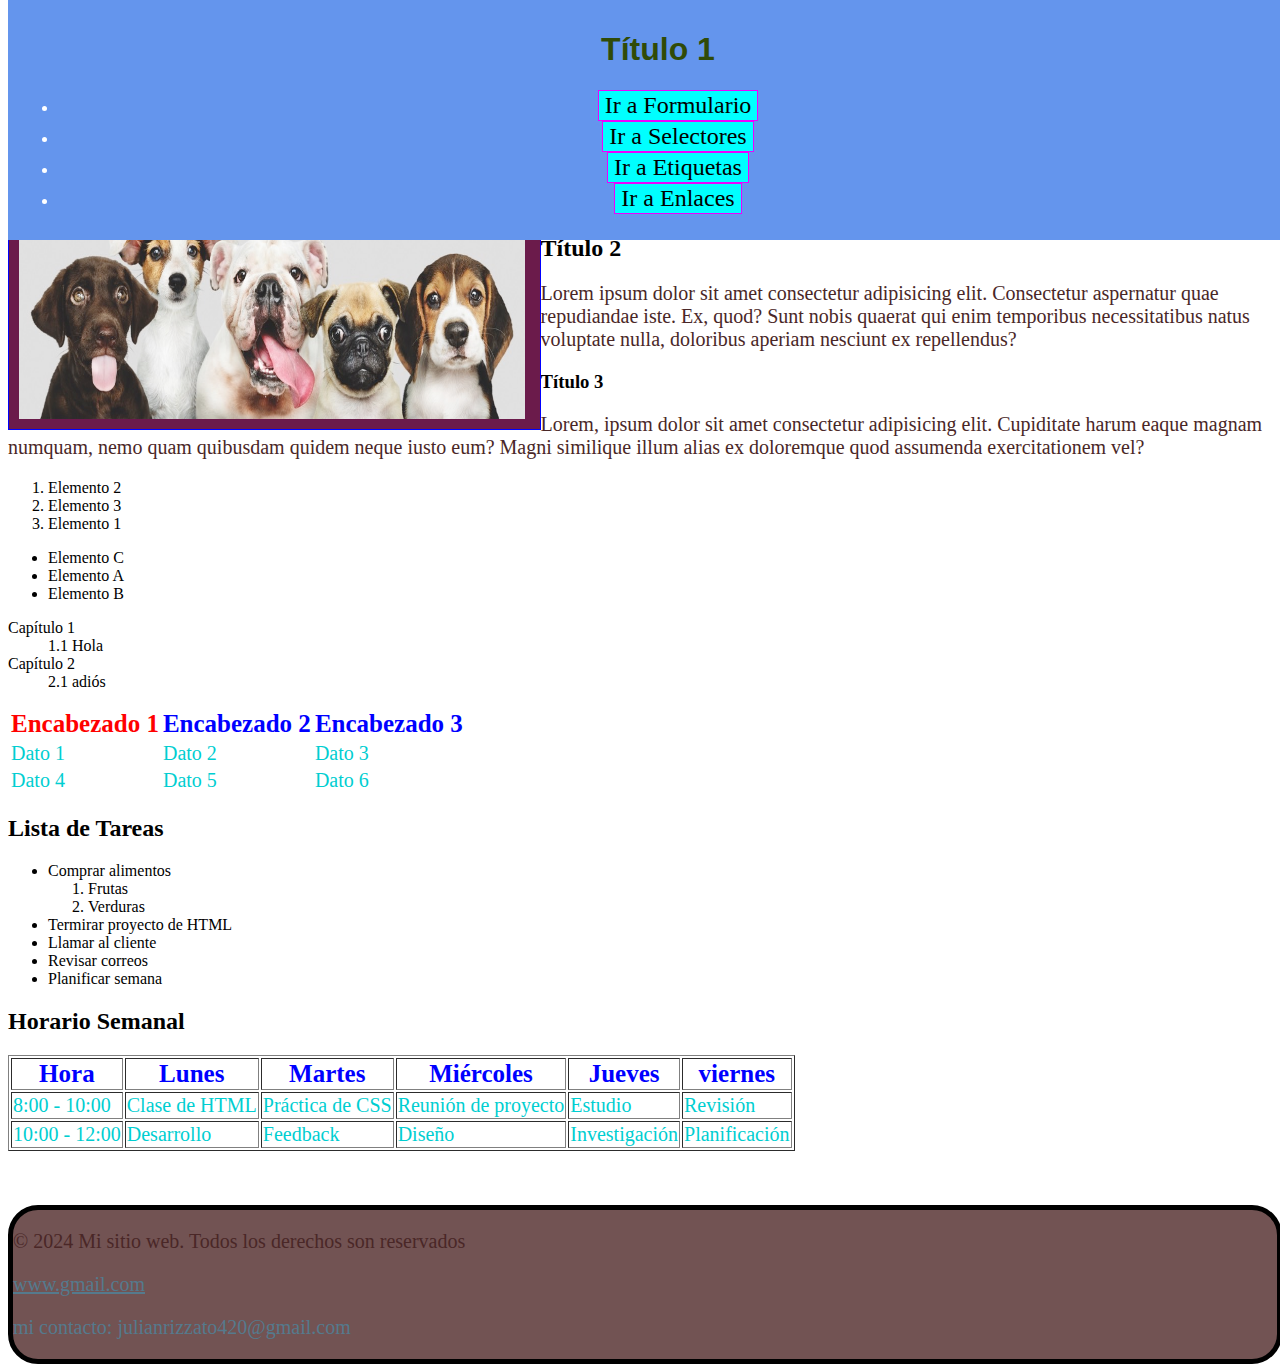
<file: index.html>
<!DOCTYPE html>
<html lang="es">

<head>
    <meta charset="UTF-8">
    <meta name="viewport" content="width=device-width, initial-scale=1.0">
    <title>Actividad 3</title>
    <!-- Enlazar las páginas -->
    <link rel="stylesheet" href="styles.css">
    <link rel="stylesheet" href="formulario.html">
    <link rel="stylesheet" href="selectores.html">
    <link rel="stylesheet" href="etiquetas_semanticas.html">
    <link rel="stylesheet" href="enlaces_navegacion.html">
</head>

<body id="index">
    <header>
        <h1>Título 1</h1>
        <nav>
            <ul>        <!-- Links a las otras páginas de este repositorio -->
                <li><a href="formulario.html"><button>Ir a Formulario</button></a></li>
                <li><a href="selectores.html"><button>Ir a Selectores</button></a></li>
                <li><a href="etiquetas_semanticas.html"><button>Ir a Etiquetas</button></a></li>
                <li><a href="enlaces_navegacion.html"><button>Ir a Enlaces</button></a></li>
            </ul>
        </nav>
    </header>

    <!-- Ésto lleva a horario semanal, que está más abajo dentro de esta página -->
    <a href="#horario">Ir a horario semanal</a>

    <img src="img/Perritos.jpg" alt="Perritos">

    <p> Lorem ipsum dolor sit amet consectetur adipisicing elit.
        Dolorem, nobis iure quos architecto nemo, nostrum repellendus non et quam, optio asperiores assumenda.
        Error excepturi minima doloribus possimus obcaecati unde illum.</p>

    <h2>Título 2</h2>

    <p> Lorem ipsum dolor sit amet consectetur adipisicing elit. Consectetur aspernatur quae repudiandae iste.
        Ex, quod? Sunt nobis quaerat qui enim temporibus necessitatibus natus voluptate nulla,
        doloribus aperiam nesciunt ex repellendus?</p>

    <h3>Título 3</h3>

    <p> Lorem, ipsum dolor sit amet consectetur adipisicing elit.
        Cupiditate harum eaque magnam numquam, nemo quam quibusdam quidem neque iusto eum?
        Magni similique illum alias ex doloremque quod assumenda exercitationem vel?</p>


    <ol>
        <li>Elemento 2</li>
        <li>Elemento 3</li>
        <li>Elemento 1</li>
    </ol>

    <ul>
        <li>Elemento C</li>
        <li>Elemento A</li>
        <li>Elemento B</li>
    </ul>

    <dl>
        <dt>Capítulo 1</dt>
        <dd>1.1 Hola</dd>
        <dt>Capítulo 2</dt>
        <dd>2.1 adiós</dd>
    </dl>

    <table>
        <tr>
            <th style="color: red;">Encabezado 1</th>
            <th>Encabezado 2</th>
            <th>Encabezado 3</th>
        </tr>
        <tr>
            <td>Dato 1</td>
            <td>Dato 2</td>
            <td>Dato 3</td>
        </tr>
        <tr>
            <td>Dato 4</td>
            <td>Dato 5</td>
            <td>Dato 6</td>
        </tr>
    </table>

    <h2>Lista de Tareas</h2>
    <ul>
        <li>Comprar alimentos
            <ol>
                <li>Frutas</li>
                <li>Verduras</li>
            </ol>
        </li>
        <li>Termirar proyecto de HTML</li>
        <li>Llamar al cliente</li>
        <li>Revisar correos</li>
        <li>Planificar semana</li>
    </ul>

    <section id="horario">
        <h2>Horario Semanal</h2>
        <table border="1">
            <tr>
                <th>Hora</th>
                <th>Lunes</th>
                <th>Martes</th>
                <th>Miércoles</th>
                <th>Jueves</th>
                <th>viernes</th>
            </tr>
            <tr>
                <td>8:00 - 10:00</td>
                <td>Clase de HTML</td>
                <td>Práctica de CSS</td>
                <td>Reunión de proyecto</td>
                <td>Estudio</td>
                <td>Revisión</td>
            </tr>
            <tr>
                <td>10:00 - 12:00</td>
                <td>Desarrollo</td>
                <td>Feedback</td>
                <td>Diseño</td>
                <td>Investigación</td>
                <td>Planificación</td>
            </tr>
        </table>
    </section>
    <br><br><br>
    <footer id="footer">
        <p>&copy; 2024 Mi sitio web. Todos los derechos son reservados</p>
        <a href="https://mail.google.com/mail/u/0/#inbox" id="contacto" target="_blank">www.gmail.com</a>
        <p id="contacto"> mi contacto: julianrizzato420@gmail.com</p>
    </footer>
</body>

</html>
</file>
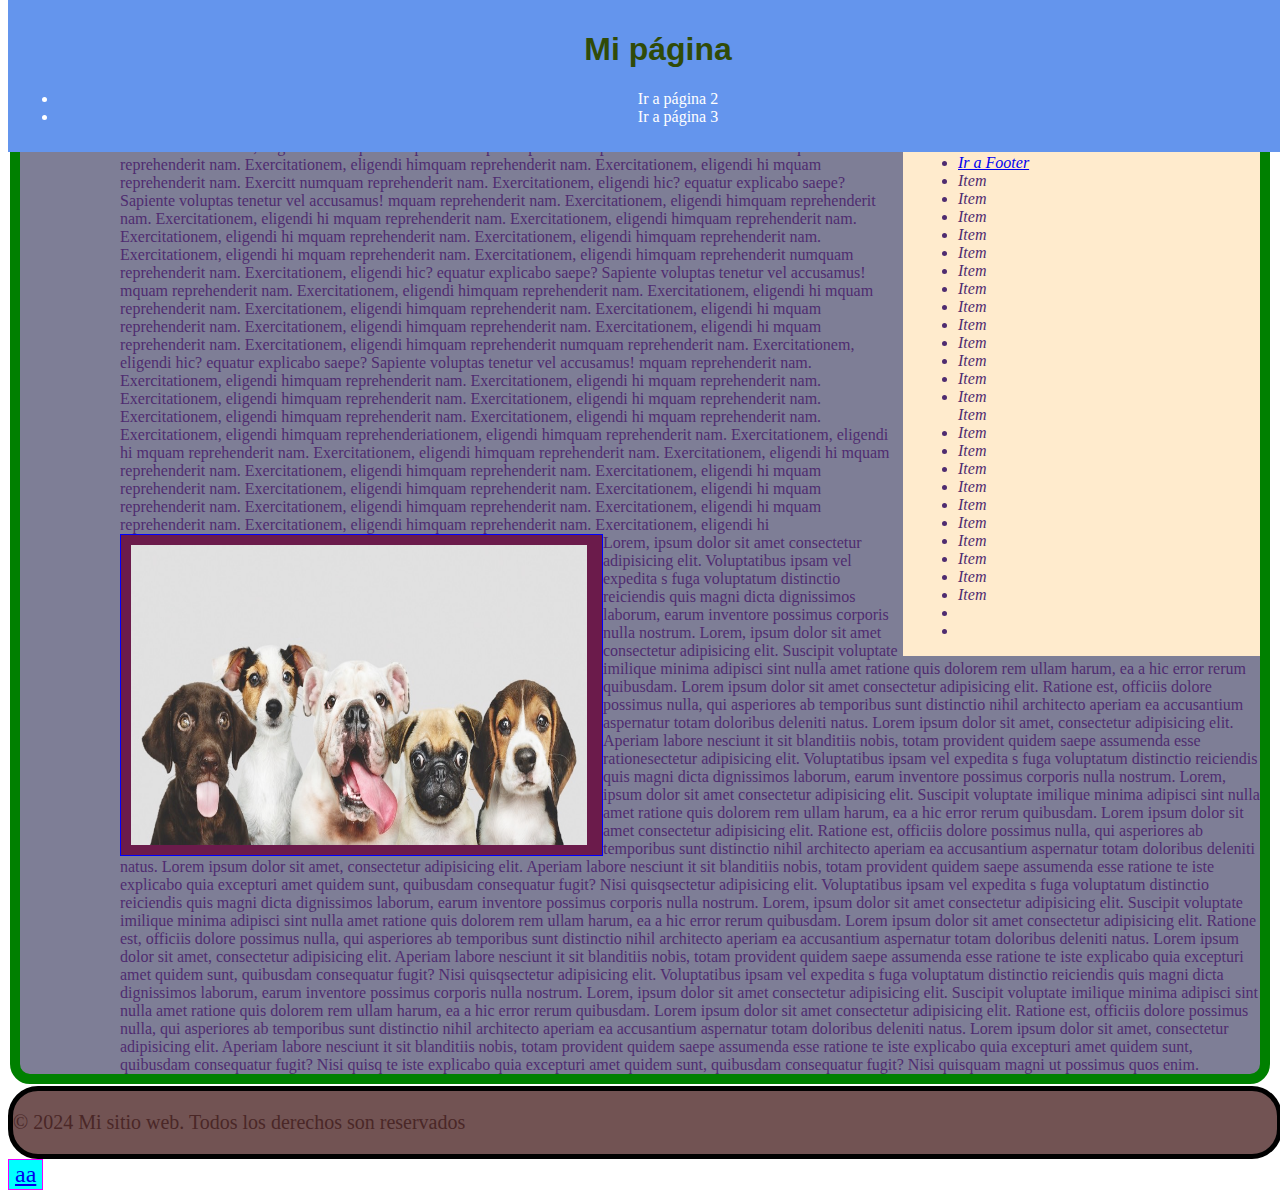
<file: estructura.html>
<!DOCTYPE html>
<html lang="es">
<head>
    <meta charset="UTF-8">
    <meta name="viewport" content="width=device-width, initial-scale=1.0">
    <title>Estructura</title>
    <link rel="stylesheet" href="styles.css">
</head>
<body>
    <header id=" ini">
        <h1>Mi página</h1>
        <Nav>
            <ul>
                <li>Ir a página 2</li>
                <li>Ir a página 3</li>
            </ul>
        </Nav>
    </header>
<main>

    <aside>
        Contenido lateral
        <ul>
            <li><a href="#footer">Ir a Footer</a></li>
            <li>Item</li>
            <li>Item</li>
            <li>Item</li>
            <li>Item</li>
            <li>Item</li>
            <li>Item</li>
            <li>Item</li>
            <li>Item</li>
            <li>Item</li>
            <li>Item</li>
            <li>Item</li>
            <li>Item</li>
            <li>Item</li>
            Item</li>
            <li>Item</li>
            <li>Item</li>
            <li>Item</li>
            <li>Item</li>
            <li>Item</li>
            <li>Item</li>
            <li>Item</li>
            <li>Item</li>
            <li>Item</li>
            <li>Item</li>
            <li></li>
            <li></li>
        </ul>
    </aside>
<section>
    <article>
        Lorem ipsum dolorem est repeem est repeem est repeem est repeem est repe
        sse rem est repellat numquam reprehenderit nam. Exercitationem, eligendi hic?
        equatur explicabo saepe? Sapiente voluptas tenetur vel accusamus!
        mquam reprehenderit nam. Exercitationem, eligendi himquam reprehenderit nam. Exercitationem, eligendi hi
        mquam reprehenderit nam. Exercitt numquam reprehenderit nam. Exercitationem, eligendi hic?
        equatur explicabo saepe? Sapiente voluptas tenetur vel accusamus!
        mquam reprehenderit nam. Exercitationem, eligendi himquam reprehenderit nam. Exercitationem, eligendi hi
        mquam reprehenderit nam. Exercitationem, eligendi himquam reprehenderit nam. Exercitationem, eligendi hi
        mquam reprehenderit nam. Exercitationem, eligendi himquam reprehenderit nam. Exercitationem, eligendi hi
        mquam reprehenderit nam. Exercitationem, eligendi himquam reprehenderit numquam reprehenderit nam. Exercitationem, eligendi hic?
        equatur explicabo saepe? Sapiente voluptas tenetur vel accusamus!
        mquam reprehenderit nam. Exercitationem, eligendi himquam reprehenderit nam. Exercitationem, eligendi hi
        mquam reprehenderit nam. Exercitationem, eligendi himquam reprehenderit nam. Exercitationem, eligendi hi
        mquam reprehenderit nam. Exercitationem, eligendi himquam reprehenderit nam. Exercitationem, eligendi hi
        mquam reprehenderit nam. Exercitationem, eligendi himquam reprehenderit numquam reprehenderit nam. Exercitationem, eligendi hic?
        equatur explicabo saepe? Sapiente voluptas tenetur vel accusamus!
        mquam reprehenderit nam. Exercitationem, eligendi himquam reprehenderit nam. Exercitationem, eligendi hi
        mquam reprehenderit nam. Exercitationem, eligendi himquam reprehenderit nam. Exercitationem, eligendi hi
        mquam reprehenderit nam. Exercitationem, eligendi himquam reprehenderit nam. Exercitationem, eligendi hi
        mquam reprehenderit nam. Exercitationem, eligendi himquam reprehenderiationem, eligendi himquam reprehenderit nam. Exercitationem, eligendi hi
        mquam reprehenderit nam. Exercitationem, eligendi himquam reprehenderit nam. Exercitationem, eligendi hi
        mquam reprehenderit nam. Exercitationem, eligendi himquam reprehenderit nam. Exercitationem, eligendi hi
        mquam reprehenderit nam. Exercitationem, eligendi himquam reprehenderit nam. Exercitationem, eligendi hi
        mquam reprehenderit nam. Exercitationem, eligendi himquam reprehenderit nam. Exercitationem, eligendi hi
        mquam reprehenderit nam. Exercitationem, eligendi himquam reprehenderit nam. Exercitationem, eligendi hi

    </article>
</section>
<img src="img/Perritos.jpg" alt="Perritos">
<section>
    <article>
        Lorem, ipsum dolor sit amet consectetur adipisicing elit. Voluptatibus ipsam vel expedita 
        s fuga voluptatum distinctio reiciendis quis magni dicta dignissimos laborum, earum inventore possimus corporis nulla nostrum.
        Lorem, ipsum dolor sit amet consectetur adipisicing elit. Suscipit voluptate
        imilique minima adipisci sint nulla amet ratione quis dolorem rem ullam harum, ea a hic error rerum quibusdam.
        Lorem ipsum dolor sit amet consectetur adipisicing elit. Ratione est, officiis dolore possimus nulla, qui asperiores ab temporibus sunt distinctio nihil architecto aperiam ea accusantium aspernatur totam doloribus deleniti natus.
        Lorem ipsum dolor sit amet, consectetur adipisicing elit. Aperiam labore nesciunt
        it sit blanditiis nobis, totam provident quidem saepe assumenda esse rationesectetur adipisicing elit. Voluptatibus ipsam vel expedita 
        s fuga voluptatum distinctio reiciendis quis magni dicta dignissimos laborum, earum inventore possimus corporis nulla nostrum.
        Lorem, ipsum dolor sit amet consectetur adipisicing elit. Suscipit voluptate
        imilique minima adipisci sint nulla amet ratione quis dolorem rem ullam harum, ea a hic error rerum quibusdam.
        Lorem ipsum dolor sit amet consectetur adipisicing elit. Ratione est, officiis dolore possimus nulla, qui asperiores ab temporibus sunt distinctio nihil architecto aperiam ea accusantium aspernatur totam doloribus deleniti natus.
        Lorem ipsum dolor sit amet, consectetur adipisicing elit. Aperiam labore nesciunt
        it sit blanditiis nobis, totam provident quidem saepe assumenda esse ratione
        te iste explicabo quia excepturi amet quidem sunt, quibusdam consequatur fugit? Nisi quisqsectetur adipisicing elit. Voluptatibus ipsam vel expedita 
        s fuga voluptatum distinctio reiciendis quis magni dicta dignissimos laborum, earum inventore possimus corporis nulla nostrum.
        Lorem, ipsum dolor sit amet consectetur adipisicing elit. Suscipit voluptate
        imilique minima adipisci sint nulla amet ratione quis dolorem rem ullam harum, ea a hic error rerum quibusdam.
        Lorem ipsum dolor sit amet consectetur adipisicing elit. Ratione est, officiis dolore possimus nulla, qui asperiores ab temporibus sunt distinctio nihil architecto aperiam ea accusantium aspernatur totam doloribus deleniti natus.
        Lorem ipsum dolor sit amet, consectetur adipisicing elit. Aperiam labore nesciunt
        it sit blanditiis nobis, totam provident quidem saepe assumenda esse ratione
        te iste explicabo quia excepturi amet quidem sunt, quibusdam consequatur fugit? Nisi quisqsectetur adipisicing elit. Voluptatibus ipsam vel expedita 
        s fuga voluptatum distinctio reiciendis quis magni dicta dignissimos laborum, earum inventore possimus corporis nulla nostrum.
        Lorem, ipsum dolor sit amet consectetur adipisicing elit. Suscipit voluptate
        imilique minima adipisci sint nulla amet ratione quis dolorem rem ullam harum, ea a hic error rerum quibusdam.
        Lorem ipsum dolor sit amet consectetur adipisicing elit. Ratione est, officiis dolore possimus nulla, qui asperiores ab temporibus sunt distinctio nihil architecto aperiam ea accusantium aspernatur totam doloribus deleniti natus.
        Lorem ipsum dolor sit amet, consectetur adipisicing elit. Aperiam labore nesciunt
        it sit blanditiis nobis, totam provident quidem saepe assumenda esse ratione
        te iste explicabo quia excepturi amet quidem sunt, quibusdam consequatur fugit? Nisi quisq
        te iste explicabo quia excepturi amet quidem sunt, quibusdam consequatur fugit? Nisi quisquam magni ut possimus quos enim.
    </article>
</section>
</main>
    <footer id="footer">
        <p>&copy; 2024 Mi sitio web. Todos los derechos son reservados</p>
    </footer>
    <div id="goback"><button><a href="#ini">aa</a></button></div>
</body>
</html>
</file>
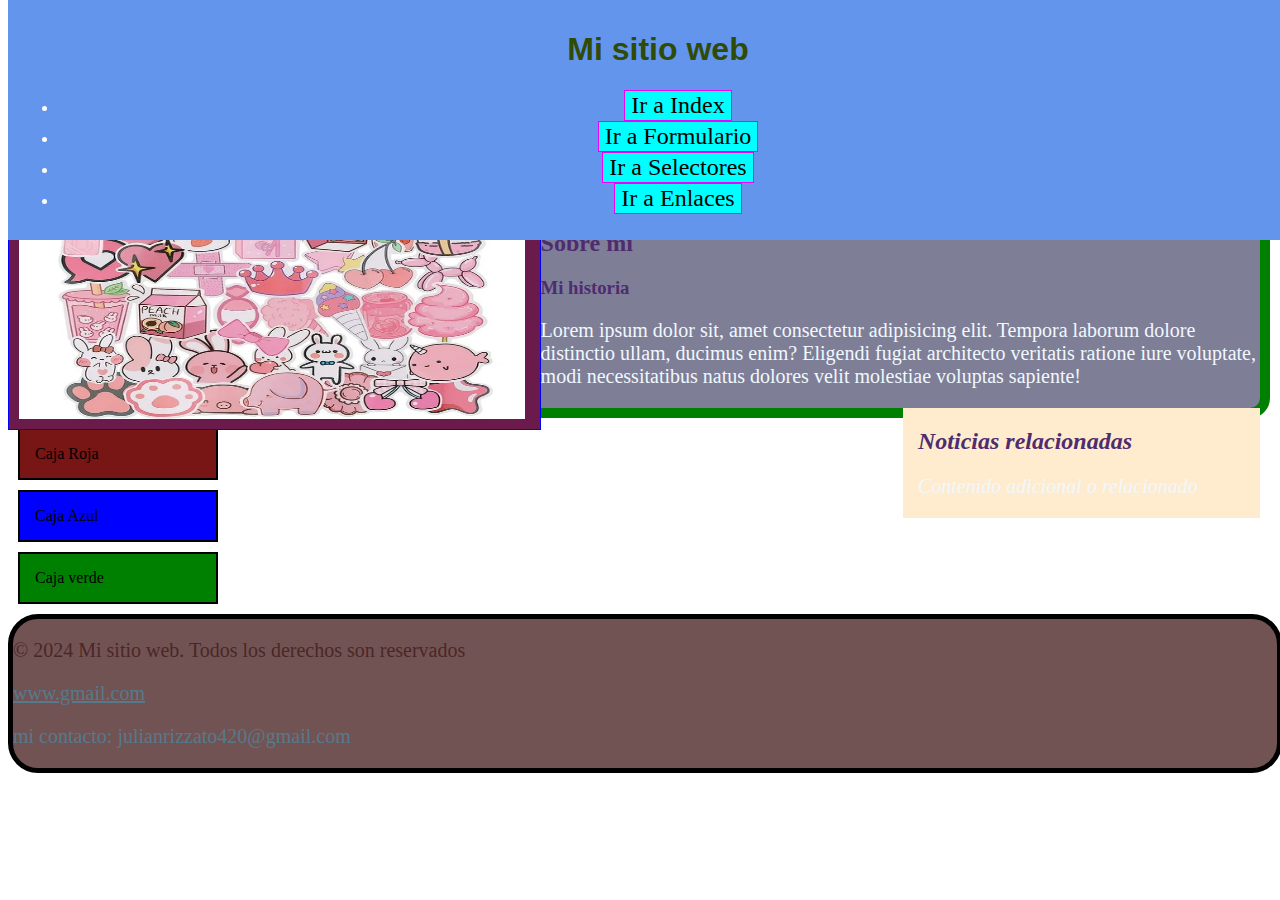
<file: etiquetas_semanticas.html>
<!DOCTYPE html>
<html lang="es">
<head>
    <meta charset="UTF-8">
    <meta name="viewport" content="width=device-width, initial-scale=1.0">
    <title>Mi página web semántica</title>
        <!-- Enlazar las páginas -->
    <link rel="stylesheet" href="styles.css">
    <link rel="stylesheet" href="index.html">
    <link rel="stylesheet" href="formulario.html">
    <link rel="stylesheet" href="selectores.html">
    <link rel="stylesheet" href="enlaces_navegacion.html">
</head>
<body>
    <header>
        <h1>Mi sitio web</h1>
        <nav>
            <ul>
                <li><a href="index.html"><button>Ir a Index</button></a></li>
                <li><a href="formulario.html"><button>Ir a Formulario</button></a></li>
                <li><a href="selectores.html"><button>Ir a Selectores</button></a></li>
                <li><a href="enlaces_navegacion.html"><button>Ir a Enlaces</button></a></li>
            </ul>
        </nav>
    </header>

    <img src="img/Cositas rosas.jpg" alt="Cositas rosas">

<main>
    <section id="inicio">
        <h2>Bienvenidos</h2>
        <p class="parr1">Éste es el contenido principal de mi página</p>
    </section>

    <section id="sobre-mi">
        <h2>Sobre mí</h2>
        <article>
            <h3>Mi historia</h3>
            <p class="parr1">
                Lorem ipsum dolor sit, amet consectetur adipisicing elit.
                Tempora laborum dolore distinctio ullam, ducimus enim? Eligendi fugiat architecto veritatis ratione iure voluptate,
                modi necessitatibus natus dolores velit molestiae voluptas sapiente!
            </p>
        </article>
    </section>

    <aside>
        <h2>Noticias relacionadas</h2>
        <p class="parr1">Contenido adicional o relacionado</p>
    </aside>
</main>

<div class="box red-box">Caja Roja</div>
<div class="box blue-box">Caja Azul</div>
<div class="box green-box">Caja verde</div>


<footer id="footer">
    <p>&copy; 2024 Mi sitio web. Todos los derechos son reservados</p>
    <a href="https://mail.google.com/mail/u/0/#inbox" id="contacto" target="_blank">www.gmail.com</a>
    <p id="contacto"> mi contacto: julianrizzato420@gmail.com</p>
</footer>
</body>
</html>
</file>
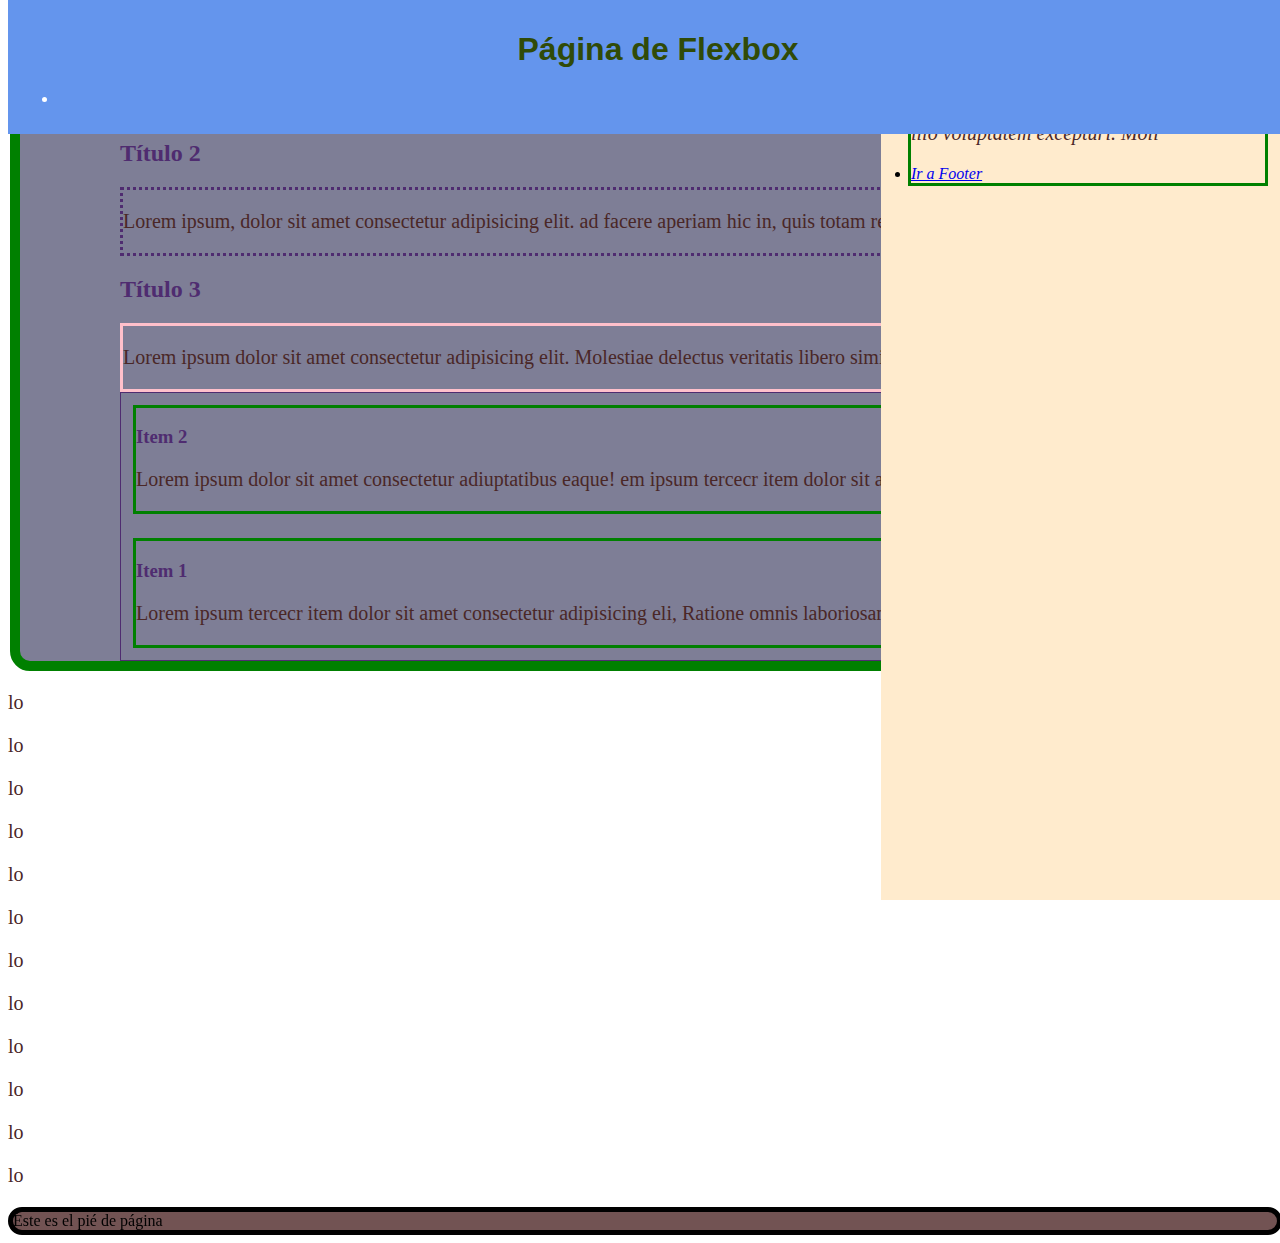
<file: Flexiblecaja.html>
<!DOCTYPE html>
<html lang="es">
<head>
    <meta charset="UTF-8">
    <meta name="viewport" content="width=device-width, initial-scale=1.0">
    <title>Flexbox</title>
    <link rel="stylesheet" href="styles.css">
</head>
<body>
    </div>
    <header>
        <h1> Página de Flexbox </h1>
        <nav>
            <ul>
                <li>    </li>
            </ul>
        </nav>
    </header>
<main>
    <h2>Título 2</h2>
    <section id="a">
        <article>
            <div>
        <p>  
            Lorem ipsum, dolor sit amet consectetur adipisicing elit.
            ad facere aperiam hic in, quis totam rem, eiuaautem vitae!
        </p>
            </div>
        </article>
    </section>
    <h2>Título 3</h2>
    <section id="b">
        <article>
            <div>
        <p>
            Lorem ipsum dolor sit amet consectetur adipisicing elit.
            Molestiae delectus veritatis libero similique ut facsnt?
        </p>
            </div>
        </article>
    </section>
    <div class="contenedorflex">
        <div class="item">
            <h3>Item 1</h3>
                <p>
                Lorem ipsum tercecr item dolor sit amet consectetur adipisicing eli, 
                Ratione omnis laboriosam iure recusandae quaerat libero.
                </p>
        </div>
        <div class="item">
            <h3>Item 2</h3>
                 <p>
                Lorem ipsum dolor sit amet consectetur adiuptatibus eaque!
                em ipsum tercecr item dolor sit amet consectetur adipisic.
                </p>
        </div>

    </div>
</main>

<aside id="c">
    <div class="item">
        <h3>Item 3</h3>
        <p>
            Lorem ipsum dolor, sit amet consectetur adipisicing elit
            edit quaerat exercitationem, illo voluptatem excepturi. Moll
        </p>
        <li><a href="#footer">Ir a Footer</a></li>
    </div>
</aside>
<p>lo</p>
<p>lo</p>
<p>lo</p>
<p>lo</p>
<p>lo</p>
<p>lo</p>
<p>lo</p>
<p>lo</p>
<p>lo</p>
<p>lo</p>
<p>lo</p>
<p>lo</p>
<footer id="footer">
Éste es el pié de página
</footer>
</body>
</html>
</file>
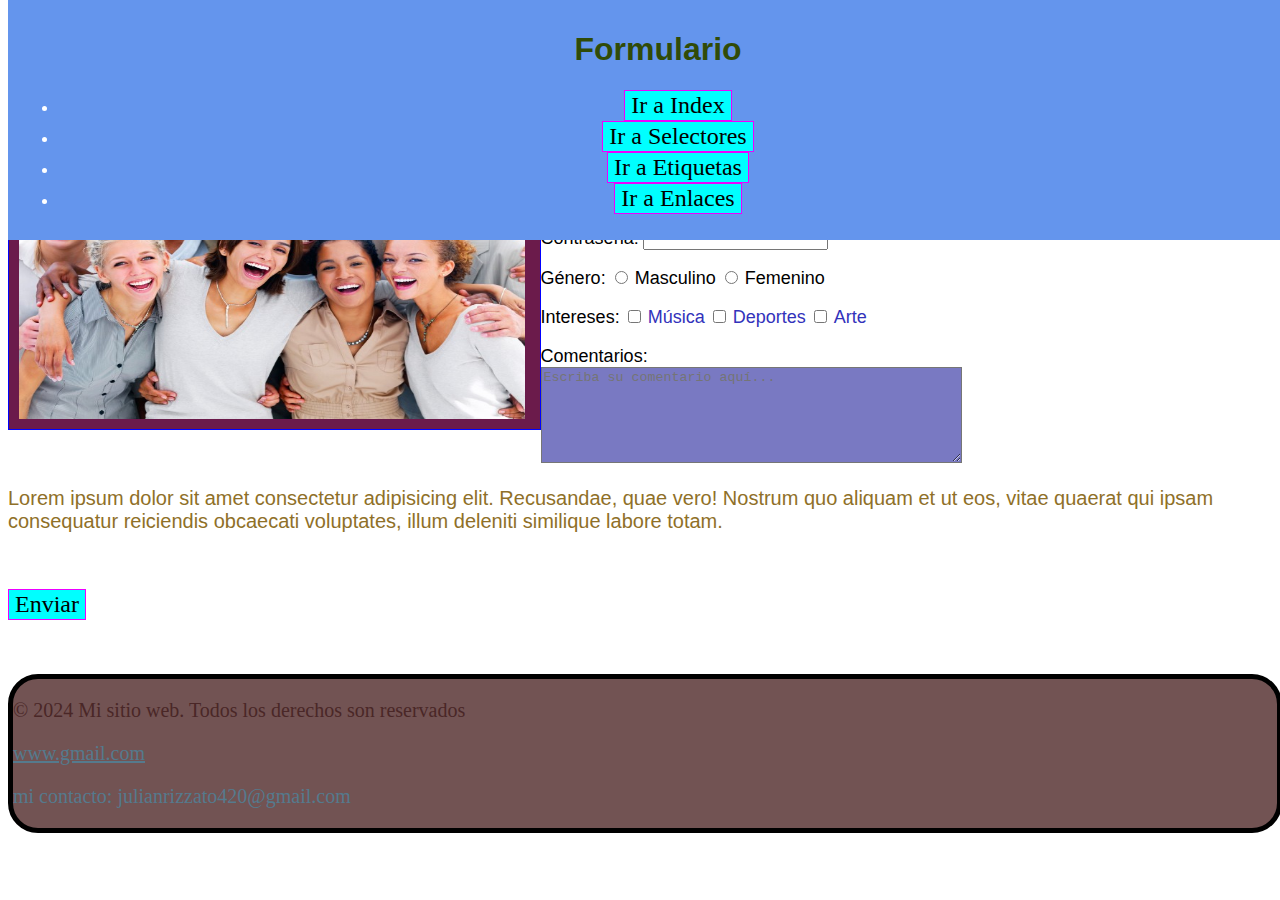
<file: formulario.html>
<!DOCTYPE html>
<html lang="es">
<head>
    <meta charset="UTF-8">
    <meta name="viewport" content="width=device-width, initial-scale=1.0">
    <title>Formulario</title>
        <!-- Enlazar las páginas -->
    <link rel="stylesheet" href="styles.css">
    <link rel="stylesheet" href="index.html">
    <link rel="stylesheet" href="selectores.html">
    <link rel="stylesheet" href="etiquetas_semanticas.html">
    <link rel="stylesheet" href="enlaces_navegacion.html">
</head>
<body>
    <header>
        <h1>Formulario</h1>
        <nav>
            <ul>
                <li><a href="index.html"><button>Ir a Index</button></a></li>
                <li><a href="selectores.html"><button>Ir a Selectores</button></a></li>
                <li><a href="etiquetas_semanticas.html"><button>Ir a Etiquetas</button></a></li>
                <li><a href="enlaces_navegacion.html"><button>Ir a Enlaces</button></a></li>
            </ul>
        </nav>
    </header>

    <img src="img/Gente feliz.jpg" alt="Gente feliz">
    
<form action="/submit">

<label for="nombre">Nombre:</label>
<input type="text" id="nombre" name="nombre" required>

<br><br>

<label for="apellido">Apellido:</label>
<input type="text" name="apellido" id="apellido" required>

<br><br>

<label for="email">Correo electrónico:</label>
<input type="email" id="email" name="email" required  placeholder="correo@gmail.com">

<br><br>

<label for="password">Contraseña:</label>
<input type="password" id="password" name="password" placeholder="*******" required>

<br><br>

<label>Género:</label>
<input type="radio" id="masculino" name="genero" value="masculino" required>
<label for="masculino" class="gen">Masculino</label>
<input type="radio" id="femenino" name="genero" value="femenino" required>
<label for="femenino" class="gen">Femenino</label>

<br><br>

<label>Intereses:</label>
<input type="checkbox" id="musica" name="interes" value="musica">
<label for="musica" class="inte">Música</label>
<input type="checkbox" id="deportes" name="interes" value="deportes">
<label for="deportes" class="inte">Deportes</label>
<input type="checkbox" id="arte" name="interes" value="arte">
<label for="arte" class="inte">Arte</label>

<br><br>

<label for="comentarios">Comentarios:</label><br>
<textarea name="comentarios" rows="6" cols="50" placeholder="Escriba su comentario aquí..." class="textarea"></textarea>


<p class="parrafo">Lorem ipsum dolor sit amet consectetur adipisicing elit. Recusandae, quae vero! Nostrum quo aliquam et ut eos,
    vitae quaerat qui ipsam consequatur reiciendis obcaecati voluptates, illum deleniti similique labore totam.</p>
<br><br>
<button type="submit">Enviar</button>
</form>
    <br><br><br>
<footer id="footer">
    <p>&copy; 2024 Mi sitio web. Todos los derechos son reservados</p>
    <a href="https://mail.google.com/mail/u/0/#inbox" id="contacto" target="_blank">www.gmail.com</a>
    <p id="contacto"> mi contacto: julianrizzato420@gmail.com</p>
</footer>
</body>
</html>
</file>
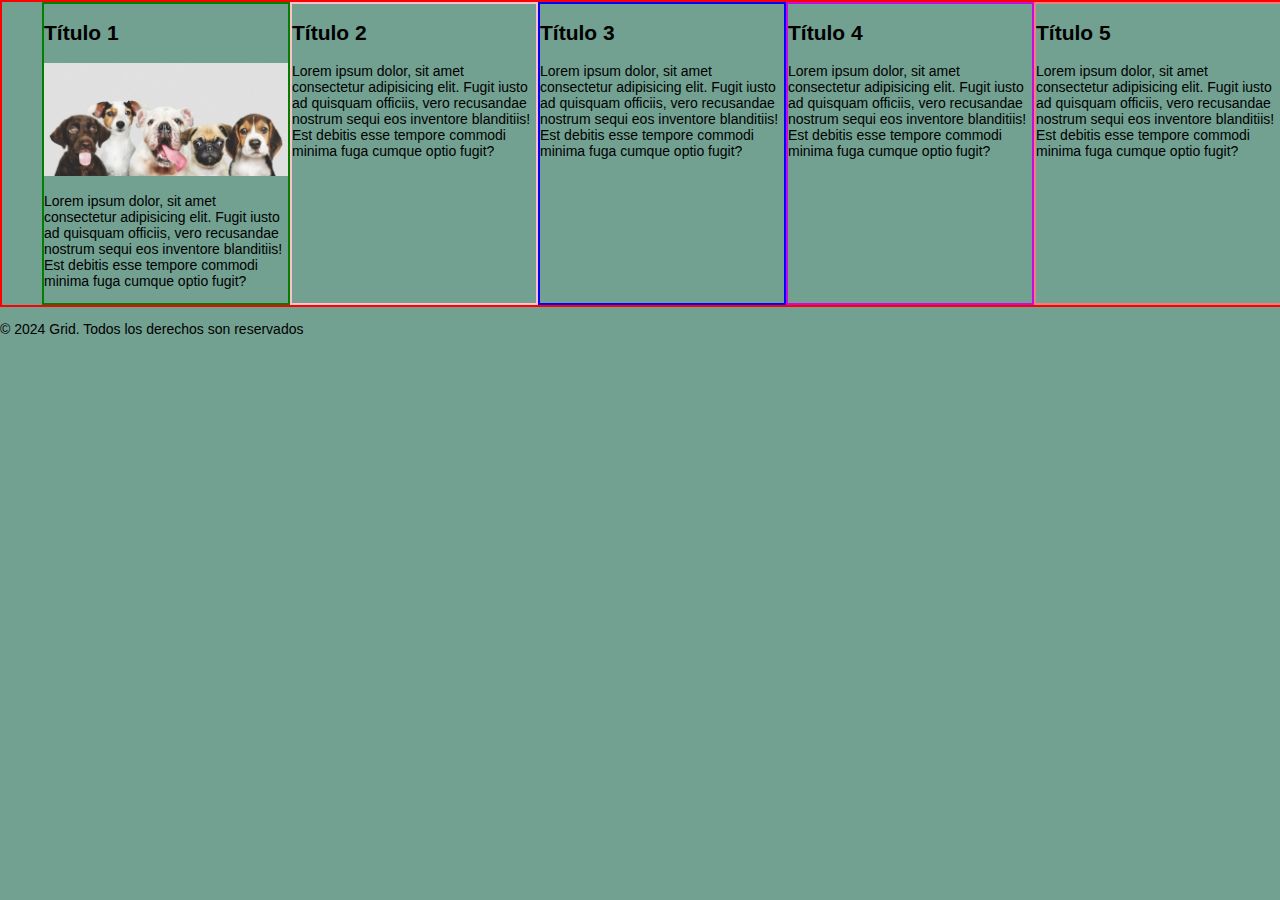
<file: grid.html>
<!DOCTYPE html>
<html lang="es">
<head>
    <meta charset="UTF-8">
    <meta name="viewport" content="width=device-width, initial-scale=1.0">
    <title>Grid</title>
    <link rel="stylesheet" href="grid.css">
</head>
<body>
    <header>

    </header>
    <main class="contenedor-flex">
        <aside>
            <nav>
                <ul></ul><br>
                <ul></ul><br>
                <ul></ul><br>
            </nav>
        </aside>
        <section class="item1">
            <h2>Título 1</h2>
            <img src="img/Perritos.jpg" alt="Perritos">
            <p>
                Lorem ipsum dolor, sit amet consectetur adipisicing elit. Fugit iusto ad quisquam officiis, vero recusandae nostrum
                sequi eos inventore blanditiis! Est debitis esse tempore commodi minima fuga cumque optio fugit?
            </p>
        </section>
        <section class="item2">
            <h2>Título 2</h2>
            <p>
                Lorem ipsum dolor, sit amet consectetur adipisicing elit. Fugit iusto ad quisquam officiis, vero recusandae nostrum
                sequi eos inventore blanditiis! Est debitis esse tempore commodi minima fuga cumque optio fugit?
            </p>
        </section>
        <section class="item3">
            <h2>Título 3</h2>
            <p>
                Lorem ipsum dolor, sit amet consectetur adipisicing elit. Fugit iusto ad quisquam officiis, vero recusandae nostrum
                sequi eos inventore blanditiis! Est debitis esse tempore commodi minima fuga cumque optio fugit?
            </p>
        </section>
        <section class="item4">
            <h2>Título 4</h2>
            <p>
                Lorem ipsum dolor, sit amet consectetur adipisicing elit. Fugit iusto ad quisquam officiis, vero recusandae nostrum
                sequi eos inventore blanditiis! Est debitis esse tempore commodi minima fuga cumque optio fugit?
            </p>
        </section>
        <section class="item5">
            <h2>Título 5</h2>
            <p>
                Lorem ipsum dolor, sit amet consectetur adipisicing elit. Fugit iusto ad quisquam officiis, vero recusandae nostrum
                sequi eos inventore blanditiis! Est debitis esse tempore commodi minima fuga cumque optio fugit?
            </p>
        </section>
    </main>
    <footer>
        <p>&copy; 2024 Grid. Todos los derechos son reservados</p>
    </footer>
</body>
</html>
</file>
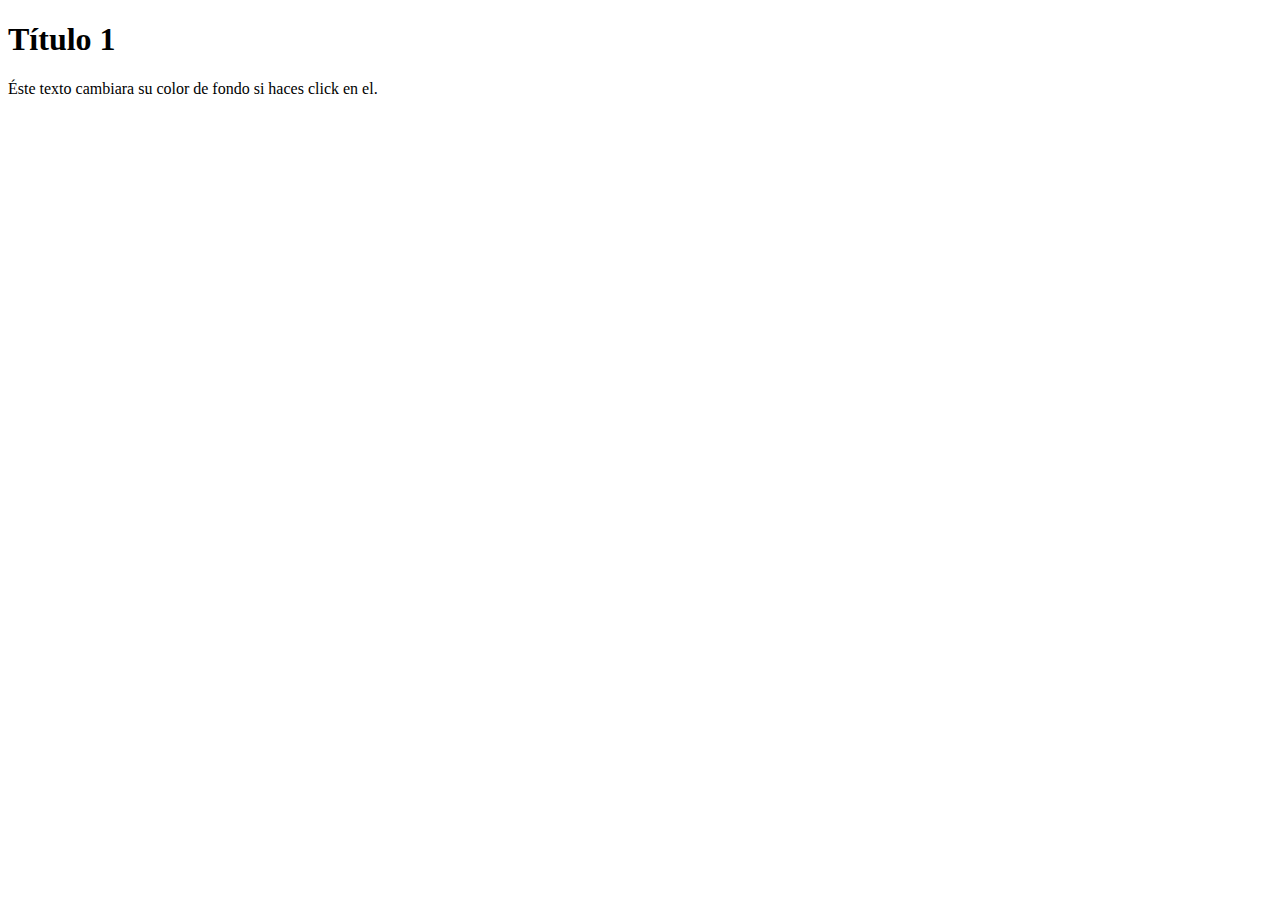
<file: javascript.html>
<!DOCTYPE html>
<html lang="es">
<head>
    <meta charset="UTF-8">
    <meta name="viewport" content="width=device-width, initial-scale=1.0">
    <title>Ejercicios Javascript</title>
</head>
<body>
    <h1>Título 1</h1>

    <p id="parr">Éste texto cambiara su color de fondo si haces click en el.</p>

<script src="script.js"></script>
</body>
</html>
</file>
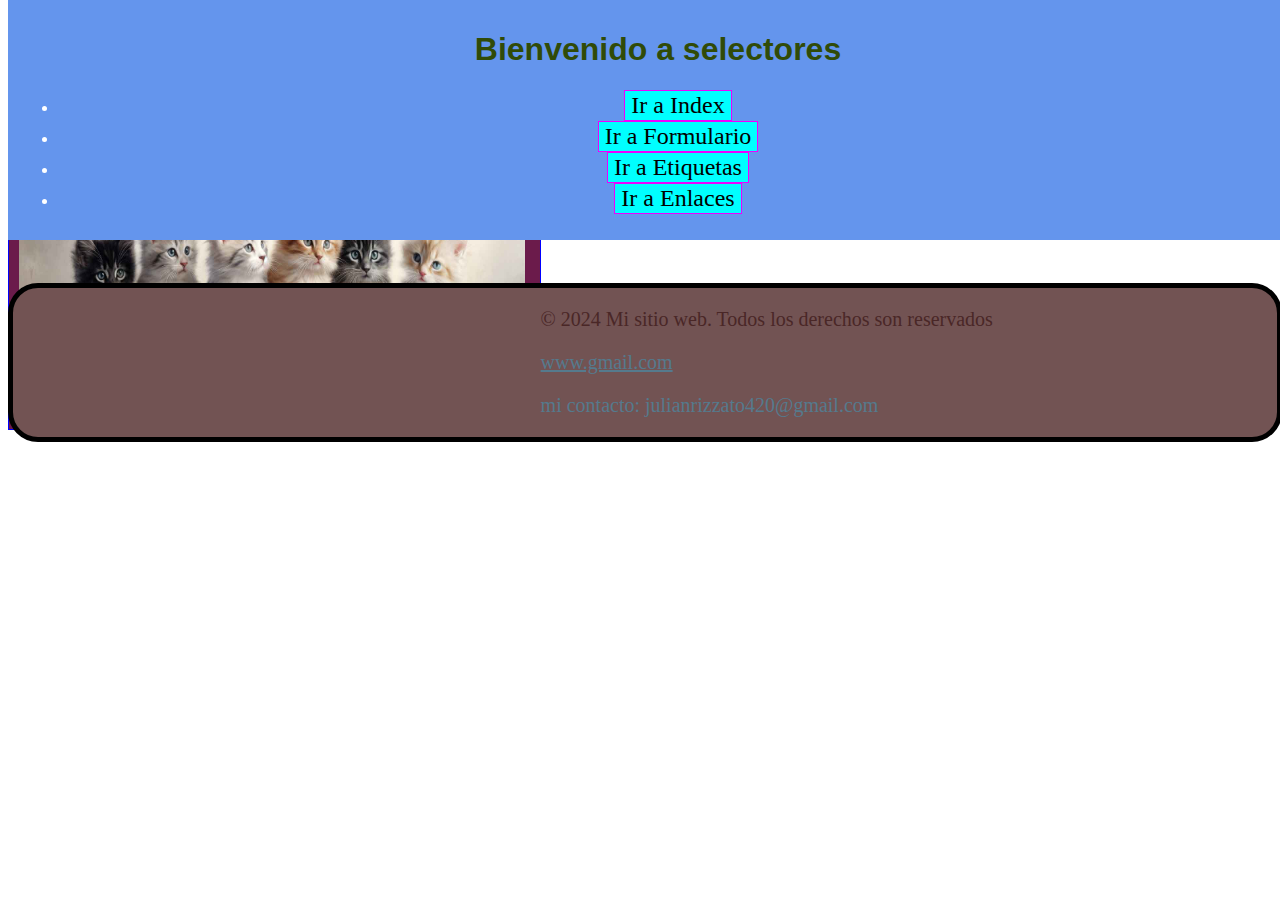
<file: selectores.html>
<!DOCTYPE html>
<html lang="es">
<head>
    <meta charset="UTF-8">
    <meta name="viewport" content="width=device-width, initial-scale=1.0">
    <title>Selectores</title>
    <link rel="stylesheet" href="styles.css">
    <link rel="stylesheet" href="index.html">
    <link rel="stylesheet" href="formulario.html">
    <link rel="stylesheet" href="etiquetas_semanticas.html">
    <link rel="stylesheet" href="enlaces_navegacion.html">
</head>
<body>
    <header>
        <h1>Bienvenido a selectores</h1>
        <nav>
            <ul>
                <li><a href="index.html"><button>Ir a Index</button></a></li>
                <li><a href="formulario.html"><button>Ir a Formulario</button></a></li>
                <li><a href="etiquetas_semanticas.html"><button>Ir a Etiquetas</button></a></li>
                <li><a href="enlaces_navegacion.html"><button>Ir a Enlaces</button></a></li>
            </ul>
        </nav>
    </header>

    <img src="img/gatitos.jpg" alt="gatitos">

    <p class="highlight">Éste párrafo está resaltado con un fondo amarillo claro</p>
    <div id="header">Este es un div con un id específico</div>
    <form>
        <label for="name">Nombre:</label>
        <input type="text" id="name">
        <button type="submit">Enviar</button>
    </form>
    <br><br><br>
<footer id="footer">
    <p>&copy; 2024 Mi sitio web. Todos los derechos son reservados</p>
    <a href="https://mail.google.com/mail/u/0/#inbox" id="contacto" target="_blank">www.gmail.com</a>
    <p id="contacto"> mi contacto: julianrizzato420@gmail.com</p>
</footer>
</body>
</html>
</file>
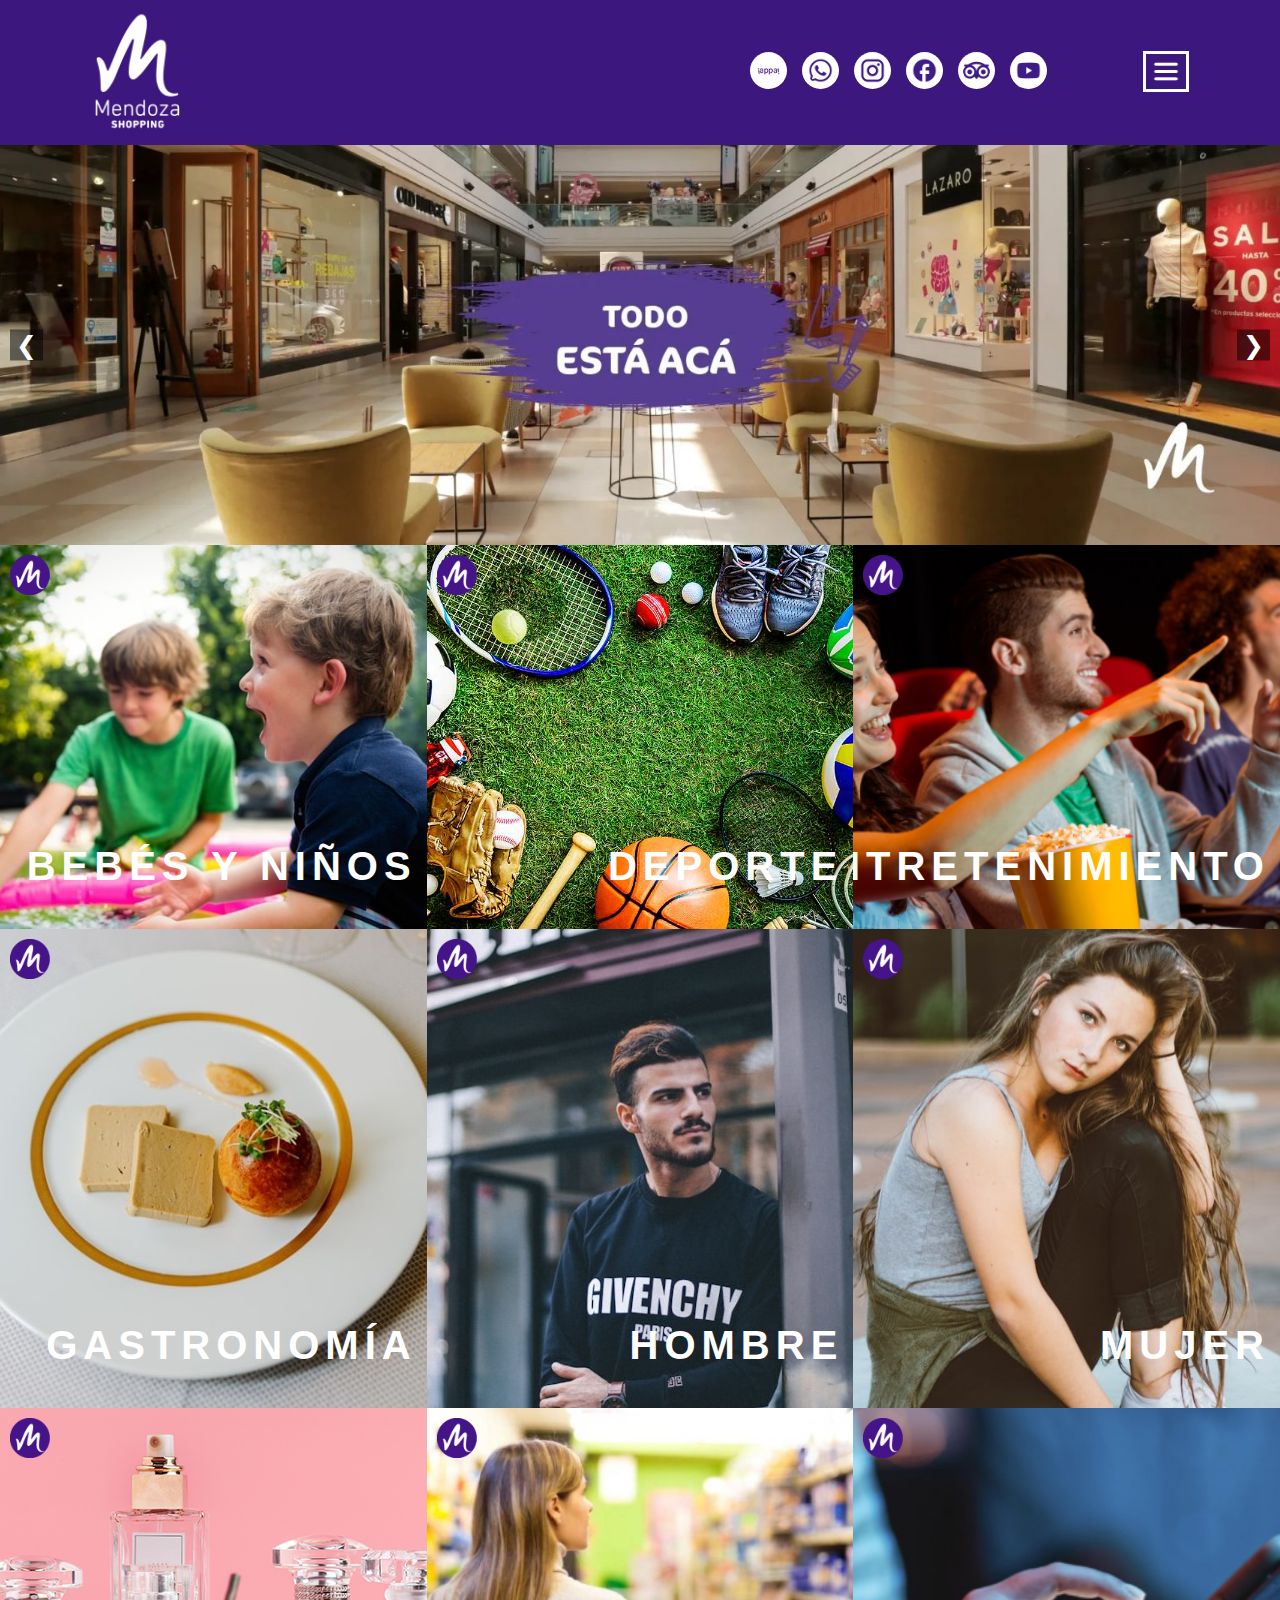
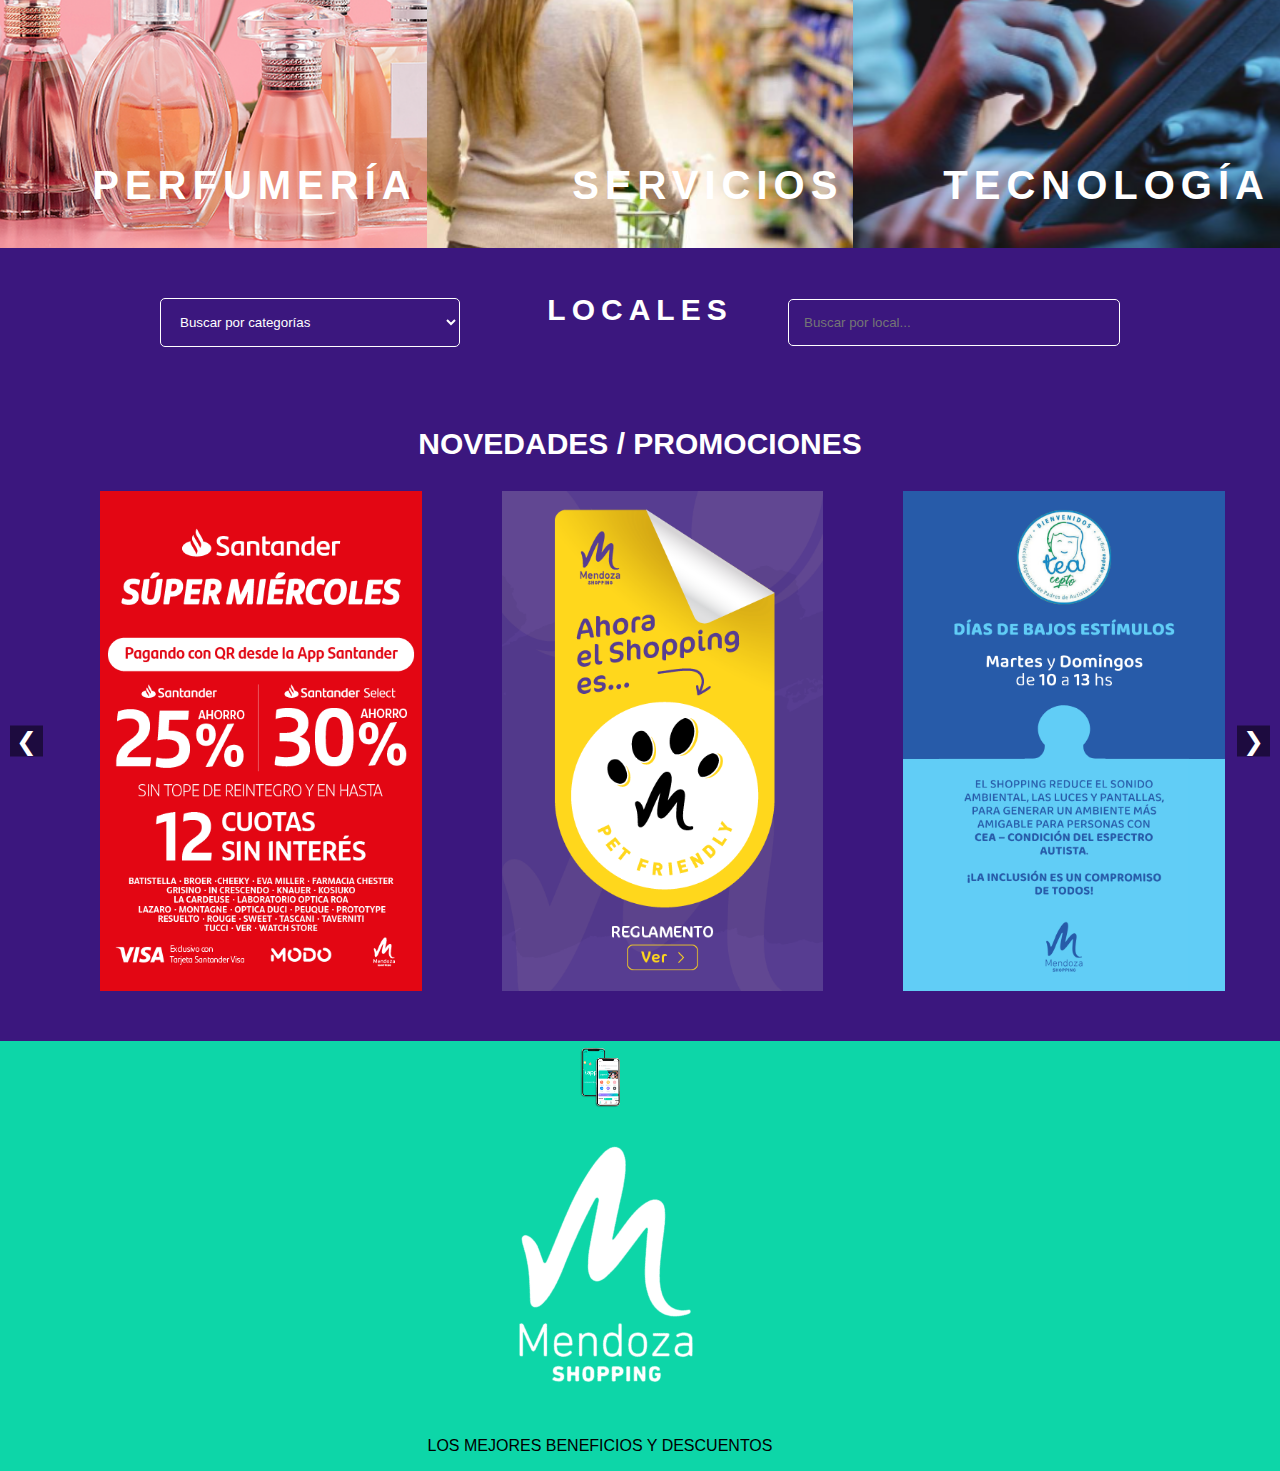
<file: shopping.html>
<!DOCTYPE html>
<html lang="es">
<head>
    <meta charset="UTF-8">
    <meta name="viewport" content="width=device-width, initial-scale=1.0">
    <title>Shopping</title>
    <link rel="stylesheet" href="shopping.css">
    <link rel="stylesheet" href="shopping.js">
</head>
<body>
                    <!-- Sección del encabezado -->
<header>
        <div class="logo">
    <a href="shopping.html" ><img src="img/MendozaShopping.png" alt="" class="logo"></a>
        </div>
        <div class="iconos">
            <a href="https://www.weareappa.com" target="_blank"><img src="icons/icon-appa.png" alt="" class="iconos-items"></a>
            <a href="https://api.whatsapp.com/send?phone=5492615520369" target="_blank"><img src="icons/icon-whatsapp.png" alt="" class="iconos-items"></a>
            <a href="https://www.instagram.com/Mendozashopping/" target="_blank"><img src="icons/icon-instagram.png" alt="" class="iconos-items"></a>
            <a href="https://www.facebook.com/mendozashoppingcentrocomercial" target="_blank"><img src="icons/icon-facebook.png" alt="" class="iconos-items"></a>            
            <a href="https://www.tripadvisor.com.ar/Attraction_Review-g312781-d3748641-Reviews-Mendoza_Shopping-Mendoza_Province_of_Mendoza_Cuyo.html" target="_blank"><img src="icons/icon-tripadvisor.png" alt="" class="iconos-items"></a>
            <a href="https://www.youtube.com/channel/UCTqssfpFeKYN4HjAtxZeuXA" target="_blank"><img src="icons/icon-youtube.png" alt="" class="iconos-items"></a>
                <div class="pad">
                <button class="menuham"><img src="icons/icon-menu.png" alt="" class="hamburgesa"></button>
                </div>
        </div>
</header>
                    <!-- Sección del menú -->
    <nav class="menu">
        <button class="cerrar-menu">X</button>
    <div class="logo">
        <a href="shopping.html" ><img src="img/MendozaShopping.png" alt="" class="logo"></a>
    </div>
        <ul><a href="" class="nav">INICIO</a></ul>
        <ul><a href="" class="nav">NUESTRO SHOPPING</a></ul>
        <ul><a href="" class="nav">APPA</a></ul>
        <ul><a href="" class="nav">LOCALES</a></ul>
        <ul><a href="" class="nav">NOVEDADES/PROMO</a></ul>
        <ul><a href="" class="nav">SERVICIOS</a></ul>
        <ul><a href="" class="nav">TURISTAS</a></ul>
    </nav>
<main>

                    <!-- Sección del carrusel -->

<section class="carrusel">
    <div class="contenedor-carrusel">
        <img src="img/Shop1.jpg" alt="Imagen 1" class="carrusel-item">
        <img src="img/Shop2.jpg" alt="Imagen 2" class="carrusel-item">
        <img src="img/Shop3.jpg" alt="Imagen 3" class="carrusel-item">
        <img src="img/Shop4.jpg" alt="Imagen 4" class="carrusel-item">
    </div>
        <button class="carrusel-ant">&#10094;</button>
        <button class="carrusel-sig">&#10095;</button>
</section>

                    <!-- Sección de la galería -->

<section class="galeria">
<a href="" class="galeria-item">
    <img src="img/Niños.jpg" alt="BebesYNiños.jpg">
    <div class="overlay">
        <img src="icons/Minilogoshopping.png" alt="" id="minilogo">
        <p id="texto"><strong>BEBÉS Y NIÑOS</strong></p>
    </div>
</a>
<a href="" class="galeria-item">
    <img src="img/Deporte.jpg" alt="Deporte.jpg">
    <div class="overlay">
        <img src="icons/Minilogoshopping.png" alt="" id="minilogo">
        <p id="texto"><strong>DEPORTE</strong></p>
    </div>
</a>
<a href="" class="galeria-item">
    <img src="img/Entretenimiento.png" alt="Entretenimiento.jpg">
    <div class="overlay">
        <img src="icons/Minilogoshopping.png" alt="" id="minilogo">
        <p id="texto"><strong>ENTRETENIMIENTO</strong></p>
    </div>
</a>
<a href="" class="galeria-item">
    <img src="img/Gastronomía.jpg" alt="Gastronomía.jpg">
    <div class="overlay">
        <img src="icons/Minilogoshopping.png" alt="" id="minilogo">
        <p id="texto"><strong>GASTRONOMÍA</strong></p>
    </div>
</a>
<a href="" class="galeria-item">
    <img src="img/Hombre.jpg" alt="Servicios.jpg">
    <div class="overlay">
        <img src="icons/Minilogoshopping.png" alt="" id="minilogo">
        <p id="texto"><strong>HOMBRE</strong></p>
    </div>
</a>
<a href="" class="galeria-item">
    <img src="img/Mujer.jpg" alt="Mujer.jpg">
    <div class="overlay">
        <img src="icons/Minilogoshopping.png" alt="" id="minilogo">
        <p id="texto"><strong>MUJER</strong></p>
    </div>
</a>
<a href="" class="galeria-item">
    <img src="img/Perfumería.png" alt="Perfumería.jpg">
    <div class="overlay">
        <img src="icons/Minilogoshopping.png" alt="" id="minilogo">
        <p id="texto"><strong>PERFUMERÍA</strong></p>
    </div>
</a>
<a href="" class="galeria-item">
    <img src="img/Servicios.png" alt="Servicios.jpg">
    <div class="overlay">
        <img src="icons/Minilogoshopping.png" alt="" id="minilogo">
        <p id="texto"><strong>SERVICIOS</strong></p>
    </div>
</a>
<a href="" class="galeria-item">
    <img src="img/Tecnología.png" alt="Tecnología.jpg">
    <div class="overlay">
        <img src="icons/Minilogoshopping.png" alt="" id="minilogo">
        <p id="texto"><strong>TECNOLOGÍA</strong></p>
    </div>
</a>
</section>

                    <!-- Sección de locales -->

<section class="locales">
    <div class="contenedor-locales">
        <div class="menu-desplegable">
            <select>
                <option value="" selected disabled>Buscar por categorías</option>
                <option value="opt1"> </option>
                <option value="opt2">Bebés y niños</option>
                <option value="opt3">Calzado</option>
                <option value="opt4">Concesionarios</option>
                <option value="opt5">Deporte</option>
                <option value="opt6">Entretenimiento/option>
                <option value="opt7">Farmacia</option>
                <option value="opt8">Gastronomía</option>
                <option value="opt9">Hogar y decoración</option>
                <option value="opt10">Hombre</option>
                <option value="opt11">Indumentaria</option>
                <option value="opt12">Joyería y relojería</option>
                <option value="opt13">Jugueterías</option>
                <option value="opt14">Librerías</option>
                <option value="opt15">Mujer</option>
                <option value="opt16">Ópticas</option>
                <option value="opt17">Perfumería</option>
                <option value="opt18">Regalos</option>
                <option value="opt19">Servicios</option>
                <option value="opt20">Tecnología</option>
                <option value="opt21">Telefonía móvil</option>
                <option value="opt22">Turismo</option>
                <option value="opt23">Varios</option>
            </select>
        </div>
            <h2 class="titulo-locales">LOCALES</h2>
            <input type="text" placeholder="Buscar por local..." class="inp">
    </div>
                        <!-- Sección de carrusel 2 -->
            <h3 class="titulo2-locales">NOVEDADES / PROMOCIONES</h3>
    <section class="carrusel2">
        <div class="contenedor2">
                <img src="img/nov1.png" alt="" class="carr-item2">
                <img src="img/nov2.png" alt="" class="carr-item2">
                <img src="img/nov3.png" alt="" class="carr-item2">
                <img src="img/nov4.png" alt="" class="carr-item2">
        </div>
        <button class="carrusel-ant">&#10094;</button>
        <button class="carrusel-sig">&#10095;</button>
    </section>
</section>
                    <!-- Sección de app -->
<section class="publi">
    <div class="contenedor-info">
        <div class="img-encima">
            <img src="img/appa-moviles.png" alt="" class="img-mini">
        </div>
        <div class="logo-grande">
            <img src="img/MendozaShopping.png" alt="" class="img-grande">
        </div>
        <p id="texto2">LOS MEJORES BENEFICIOS Y DESCUENTOS</p>
    </div>
</section>

</main>
<footer>




</footer>
<script src="shopping.js"></script>
</body>
</html>
</file>
<file: styles.css>
/* Todos los párrafos*/
p {
    color: rgb(74, 39, 39);
    font-size: 20px;
   }
   
   /* Todos los ítulos */
   
   h1 {
       color: rgb(48, 75, 8);
       font-family: Verdana, Geneva, Tahoma, sans-serif;
       font-size: 32px;
   }
   
   /* Todos los encabezados de tabla */
   
   th {
       color: blue;
    font-size: 25px;
   }
   
   /* Todos los datos de tabla */
   
   td {
       color: darkturquoise;
       font-size: 20px;
   }
   
   /* Clase Párrafo */
   
   .parrafo {
       color: rgb(143, 112, 40);
       font-size: 20px;
       font-family: Impact, Haettenschweiler, 'Arial Narrow Bold', sans-serif;
   }
   
   /* Clase "textarea" área de texto*/
   
   .textarea{
       background-color: rgb(121, 121, 194);
   }
   
   /* Todos los label */
   
   label{
       font-size: 18px;
       font-family: 'Trebuchet MS', 'Lucida Sans Unicode', 'Lucida Grande', 'Lucida Sans', Arial, sans-serif;
   }
   
   /* Todos los botones */
   
   button{
       background-color: rgb(0, 255, 255);
       font-size: 24px;
       font-family: Cambria, Cochin, Georgia, Times, 'Times New Roman', serif;
       border: 1px solid rgb(238, 0, 255);
   
   }
   
   /* Clase "Géneros" */
   .gen{
       font-family: 'Franklin Gothic Medium', 'Arial Narrow', Arial, sans-serif;
   }
   
   /* Clase "intereses" */
   
   .inte{
       color: rgb(50, 50, 187);
   }
   
   /* ID "footer"*/
   #footer{
       border: 5px solid black;
       border-radius: 30px;
       background-color: rgb(114, 83, 83);
   }
   
   /* ID "contacto" */
   
   #contacto{
       font-size: 20px;
       color: rgb(85, 122, 141);
   }
   
   /* Clase "highlight" */
   
   .highlight{
       background-color: lightyellow;
   }
   
   /* ID "header" */
   #header{
       font-size: 24px;
       text-align: center;
   }
   
   /* Selector de " <input type="text"> " (Todos los campos de texto). */
   
   input[type="text"]{
       border: 2px solid gray;
   }
   
   /* Todas las imágenes */
   
   img{
       background-color: rgb(107, 27, 75);
       border: 1px solid blue;
       padding: 10px 10px 10px 10px;
       width: 400px;
       height: 300px;
   }
   
   /* Main */
   main{
       padding-left: 100px;
       box-sizing: border-box;
       background-color: rgb(126, 126, 150);
       border: 10px solid green;
       margin: 2px;
       color: rgb(79, 44, 112);
       border-radius: 20px;
   }
   
   /* Clase "parr1"*/
   
   .parr1{
       color: aliceblue;
   }
   /* El Encabezado*/
   header{
       position: fixed;
       top: 0;
       width: 100%;
       background-color: cornflowerblue;
       color: white;
       z-index: 1000;
   }
   
   /* Id "body" (de "enlaces_navegacion.html"*/
   
   #body{
       background-color: rgb(121, 71, 91);
   }
   
   /* Clase "box */
   .box{
       width: 200px;
       padding: 15px;
       margin: 10px;
       border: 2px solid black;
       box-sizing: border-box;
   }
   
   /*Clases para ponerle colores a las cajas*/
   
   .red-box{
       background-color: rgb(120, 21, 21);
   }
   
   .blue-box{
       background-color: blue;
   }
   
   .green-box{
       background-color: green;
   }
   
   video{
       background-color: aqua;
       border: 5px solid black;
   }
   
   /* Éste id es para editar el body de "index.html" */
   
   #index{
   
   }
   
   body{
       padding-top: 260px;
   }
   
.contenedorflex{
    display: flex;
    flex-direction: column-reverse;
    border: 1px solid;
    justify-content: center
}

.item{
    border: solid green;
    margin: 12px;
}

body{
    padding-top: 100px;
}

#a{
border: dotted;
}

#b{
border: solid pink;
}

#c{
    position: fixed;
    top: 0;
    right: 0;
}

aside{
    position: relative;
    width: 30%;
    height: 100%;
    padding-left: 15px;
    float: right;
    font-style: italic;
    background-color: blanchedalmond;
}

img{
    position: relative;
    width: 40%;
    padding-right: 15px;
    float: left;
}

footer{
    position: relative;
    width: 100%;
}

   /*   #{}    */

#flexbody{
    font-family: Arial, Helvetica, sans-serif;

}

header{
    margin: 0;
    padding: 10px;
    text-align: center;
}
</file>
<file: grid.css>
body{
    margin: 0;
    font-family: Arial, Helvetica, sans-serif;
    background-color: rgb(114, 160, 145);
    font-size: 14px;
}
.contenedor-grid {
    display: grid;
    grid-template-columns: 3fr 3fr 3fr;
    grid-template-rows: 3fr 3fr 3fr;
    border: solid 1px red;
    grid-gap: 10px;
    padding: 10px;
    text-align: center;
}

.item1 {
    border: solid 2px green;
    grid-column: 2 / 3;
    grid-row: 1 / 2;

}
.item2 {
    border: solid 2px pink;
    grid-column: 3 / 3;
    grid-row: 3 / 2;
}
.item3 {
    border: solid 2px blue;
    grid-column: 3 / 3;
    grid-row: 1 / 2;
}
.item4 {
    border: solid 2px rgb(201, 11, 222);
    grid-column: 2 / 3;
    grid-row: 3 / 3;
}
.item5{
    border: solid 2px lightcoral;
    grid-column: 1 / 3;
    grid-row: 2 / 3
    grid-column-start: 1;
    grid-column-end: 1;
} */

@media (min-width: 768) {
    body{
        font-size: 16px;
    }
}

.contenedor-flex {
    display: flex;
    flex-direction: row;
    border: 2px solid red;
    width: 100%;
}

@media (max-width: 768px) {
    .contenedor-flex{
        flex-direction: column;
        width: 80%;
    }
}

img {
    width: 100%;
}

@media (max-width: 600px) {
    img {
        width: 50%;
    }
}
</file>
<file: shopping.css>
body{
    margin: 0;
    font-family: Sans-serif;
    background-color: rgb(59, 23, 126);
}

header{
    display: flex;
    background-color: rgb(59, 23, 126);
    padding: 10px 20px;
    height: 125px;
    align-items: center;
}

.logo{
    display: flex;
    padding-left: 21px;
    height: 145px;
}
.iconos{
    display: flex;
    align-items: center;
    gap: 15px;
    margin-left: auto;
    padding-right: 50px;
}
.iconos-items{
    height: 27px;
    width: 27px;
    background-color: white;
    border-radius: 300px;
    padding: 5px;
}
.pad{
    padding-left: 75px;
    padding-right: 15px;
}

.hamburgesa{
    display: flex;
    align-items: center;
    height: 25px;
    width: 30px;
    padding: 5px;
    border: solid 3px white;
    cursor: pointer;
    background-color: rgb(59, 23, 126);
}
button{
    border: none;
    background-color: rgb(59, 23, 126);
}
.menu{
    display: none;
    position: fixed;
    top: 0;
    right: 0;
    height: 100%;
    width: 325px;
    border: solid black 2px;
    background-color: rgb(59, 23, 126);
    z-index: 1000000000;
}
.cerrar-menu{
    background: none;
    border: none;
    font-size: 20px;
    color: white;
    position: absolute;
    top: 20px;
    right: 20px;
    cursor: pointer;
}

.nav{
    text-decoration: none;
    color: white;
}

.carrusel{
    position: relative;
    max-width: 100%;
    overflow: hidden;
    margin: auto;
}

.contenedor-carrusel{
    display: flex;
    transition: transform 0.5s ease-in-out;
    width: 100%;
}

.carrusel-item{
    display: block;
    width: 100%;
    height: auto;
}

.carrusel-ant, .carrusel-sig{
    position: absolute;
    top: 50%;
    transform: translateY(-50%);
    background: rgba(0, 0, 0, 0.5);
    color: white;
    border: none;
    font-size: 25px;
    cursor: pointer;
    pad: 10px;
    z-index: 1000;
}
.carrusel-ant{
    left: 10px;
}
.carrusel-sig{
    right: 10px;
}

.galeria{
    display: grid;
    grid-template-columns: repeat(3, 1fr); /* 3 columnas de igual tamaño */
    gap: 0;
    width: 100%;
    margin: 0;
    padding: 0;
}

.galeria-item img{
    width: 100%;
    height: 100%;
    object-fit: cover;
}

.galeria-item{
    position: relative;
    overflow: hidden;
}

.overlay{
    position: absolute;
    top: 0;
    left: 0;
    width: 100%;
    height: 100%;
    display: flex; 
    justify-content: flex-start;
    align-items: flex-start;
    z-index: 2;
}

#minilogo{
    margin-top: 10px;
    margin-left: 10px;
    width: 40px;
    height: 40px;
    object-fit: contain;
    z-index: 3;
}

#texto{
    position: absolute;
    bottom: 0px;
    right: 10px;
    color: white;
    font-family: sans-serif;
    font-size: 40px;
    z-index: 3;
    letter-spacing: 6px;
}

.locales{
    margin: 50px 0;
}

.contenedor-locales{
    display: flex;
    justify-content: space-between;
    align-items: center;
    gap: 20px;
    max-width: 1200px;
    margin: 0 auto;
}

.titulo-locales{
    font-size: 30px;
    text-align: center;
    margin-top: 0;
    flex: 1;
    left: 50%;
    position: absolute;
    transform: translateX(-50%);
    color: white;
    letter-spacing: 6px;
}

.menu-desplegable, .inp{
    background-color: rgb(59, 23, 126);
    max-width: 300px;
    flex: 0 0 auto;
}

.menu-desplegable{
    width: 300px;
    margin-left: 10%;
}

.inp{
    width: 300px;
    margin-right: 10%;
}

.menu-desplegable select, .inp{
    background-color: rgb(59, 23, 126);
    width: 100%;
    padding: 15px;
    border: 1px solid rgb(255, 255, 255);
    border-radius: 5px;
    color: white;
    font-family: sans-serif;
}

.titulo2-locales{
    font-size: 30px;
    text-align: center;
    margin-top: 80px;
    color: white;
}

.carrusel2{
    position: relative;
    margin: 20px auto;
}

.contenedor2{
    display: flex;
    gap: 80px;
    transition: transform 0.5s ease-in-out;
    padding-left: 100px;
    padding-right: 300px;
}

.carr-item2{
    width: 100%;
    flex: 0 0 calc(33.333%);
    height: 500px;
    object-fit: cover;

}

.publi{
    background-color: #0DD6A8;
}

.contenedor-info{
    display: flex;
    flex-direction: column;
    align-items: center;
    max-width: 1200px;
    margin: 0;
    gap 20px;
}

.img-encima{
    flex: 0 0 auto;
    z-index: 3;
}

.logo-grande{
    flex: 1;
    text-align: center;
}

.img-mini{
    width: 100%;
    max-width: 100px;
    height: auto;
}

.img-grande{
    width: 1000px;
    max-width: 300px;
    height: auto;
}

.texto2{
    flex: 1;
    padding-left: 20px;
    color: white;
    font-size: 16px;
}
</file>
